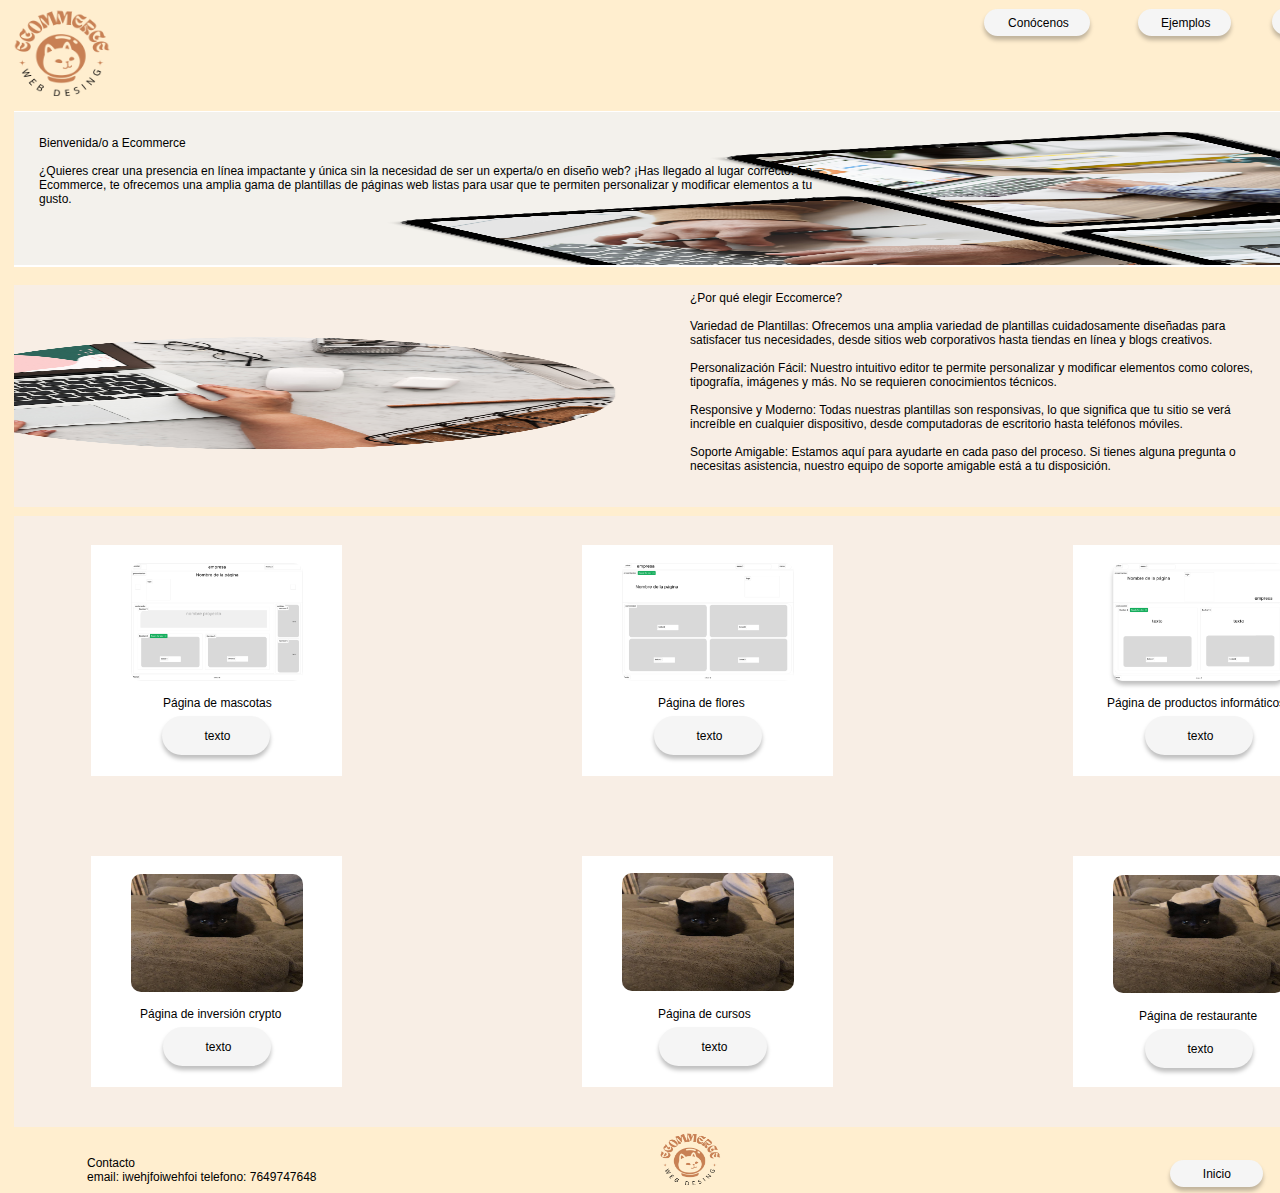
<file: pag1/index.html>
<!DOCTYPE html>
<html lang="en">
<head>
  <meta charset="UTF-8">
  <meta name="viewport" content="width=device-width, initial-scale=1.0">
  <title>Ecommerce</title>
  <link rel="stylesheet" href="styles.css">

  <style>
    a,
    button,
    input,
    select,
    h1,
    h2,
    h3,
    h4,
    h5,
    * {
      margin: 0;
      padding: 0;
      border: none;
      text-decoration: none;
      appearance: none;
      background: none;
    }
  </style>
</head>
<body>
  <div class="body">
    <div class="footer">
      <div class="contacto-email-iwehjfoiwehfoi-telefono-7649747648">
        Contacto<br />email: iwehjfoiwehfoi telefono: 7649747648
      </div>
      <img
        class="agrega-la-ubicaci-n-de-tu-audiencia-en-el-post-3"
        src="img/LOGO ECOMMERCE.png"
      />
      <div class="boton-14">
        <div class="rectangle-3"></div>
        <div class="inicio">Inicio</div>
      </div>
    </div>
    <div class="ejemplos">
      <div class="ejemplo-6">
        <div class="group-2">
          <div class="rectangle-32"></div>
          <div class="texto">texto</div>
        </div>
        <div class="p-gina-de-restaurante">Página de restaurante</div>
        <img class="gato-1" src="img/gatejm.jpeg" />
      </div>
      <div class="ejemplo-5">
        <div class="group-2">
          <div class="rectangle-33"></div>
          <div class="texto2">texto</div>
        </div>
        <div class="p-gina-de-cursos">Página de cursos</div>
        <img class="gato-12" src="img/gatejm.jpeg" />
      </div>
      <div class="ejemplo-4">
        <div class="group-2">
          <div class="rectangle-34"></div>
          <div class="texto3">texto</div>
        </div>
        <div class="p-gina-de-inversi-n-crypto">
          Página de inversión crypto
        </div>
        <img class="gato-13" src="img/gatejm.jpeg" />
      </div>
      <div class="ejemplo-3">
        <div class="group-3">
          <div class="rectangle-34"></div>
          <div class="texto3">texto</div>
        </div>
        <div class="p-gina-de-productos-inform-ticos">
          Página de productos informáticos
        </div>
        <img class="gato-14" src="/images/ej3.png" />
      </div>
      <div class="ejemplo-2">
        <div class="group-2">
          <div class="rectangle-34"></div>
          <div class="texto3">texto</div>
        </div>
        <div class="p-gina-de-flores">Página de flores</div>
        <img class="gato-13" src="/images/ej2.png" />
      </div>
      <div class="ejemplo-1">
        <div class="group-1">
          <div class="rectangle-35"></div>
          <div class="texto4">texto</div>
        </div>
        <div class="p-gina-de-mascotas">Página de mascotas</div>
        <img class="gato-13" src="/images/ej1.png" />
      </div>
    </div>
    <div class="presentacion-2">
      <img
        class="agrega-la-ubicaci-n-de-tu-audiencia-en-el-post-2"
        src="img/pres2.png"
      />
      <div
        class="[base64]"
      >
        <span
          ><span
            class="[base64]"
          >
            ¿Por qué elegir Eccomerce?<br /><br /></span
          ><span
            class="[base64]"
            >Variedad de Plantillas: Ofrecemos una amplia variedad de
            plantillas cuidadosamente diseñadas para satisfacer tus
            necesidades, desde sitios web corporativos hasta tiendas en línea
            y blogs creativos.<br /></span
          ><span
            class="[base64]"
            ><br /></span
          ><span
            class="[base64]"
            >Personalización Fácil: Nuestro intuitivo editor te permite
            personalizar y modificar elementos como colores, tipografía,
            imágenes y más. No se requieren conocimientos técnicos.<br /></span
          ><span
            class="[base64]"
            ><br /></span
          ><span
            class="[base64]"
            >Responsive y Moderno: Todas nuestras plantillas son responsivas,
            lo que significa que tu sitio se verá increíble en cualquier
            dispositivo, desde computadoras de escritorio hasta teléfonos
            móviles.<br /></span
          ><span
            class="[base64]"
            ><br /></span
          ><span
            class="[base64]"
            >Soporte Amigable: Estamos aquí para ayudarte en cada paso del
            proceso. Si tienes alguna pregunta o necesitas asistencia, nuestro
            equipo de soporte amigable está a tu disposición.<br /></span
        ></span>
      </div>
    </div>
    <div class="presentacion">
      <img
        class="agrega-la-ubicaci-n-de-tu-audiencia-en-el-post-1"
        src="img/pres1.png"
      />
      <div
        class="[base64]"
      >
        Bienvenida/o a Ecommerce<br /><br />¿Quieres crear una presencia en
        línea impactante y única sin la necesidad de ser un experta/o en
        diseño web? ¡Has llegado al lugar correcto! En Ecommerce, te ofrecemos
        una amplia gama de plantillas de páginas web listas para usar que te
        permiten personalizar y modificar elementos a tu gusto.
      </div>
    </div>
    <div class="navbar">
      <div class="boton-2">
        <div class="rectangle-36"></div>
        <div class="contacto">Contacto</div>
      </div>
      <div class="boton-1">
        <div class="rectangle-37"></div>
        <div class="ejemplos2">Ejemplos</div>
      </div>
      <div class="conocenos">
        <div class="rectangle-38"></div>
        <div class="con-cenos">Conócenos</div>
      </div>
      <img class="logo-1" src="img/LOGO ECOMMERCE.png" />
    </div>
  </div>
</body>
</html>
</file>
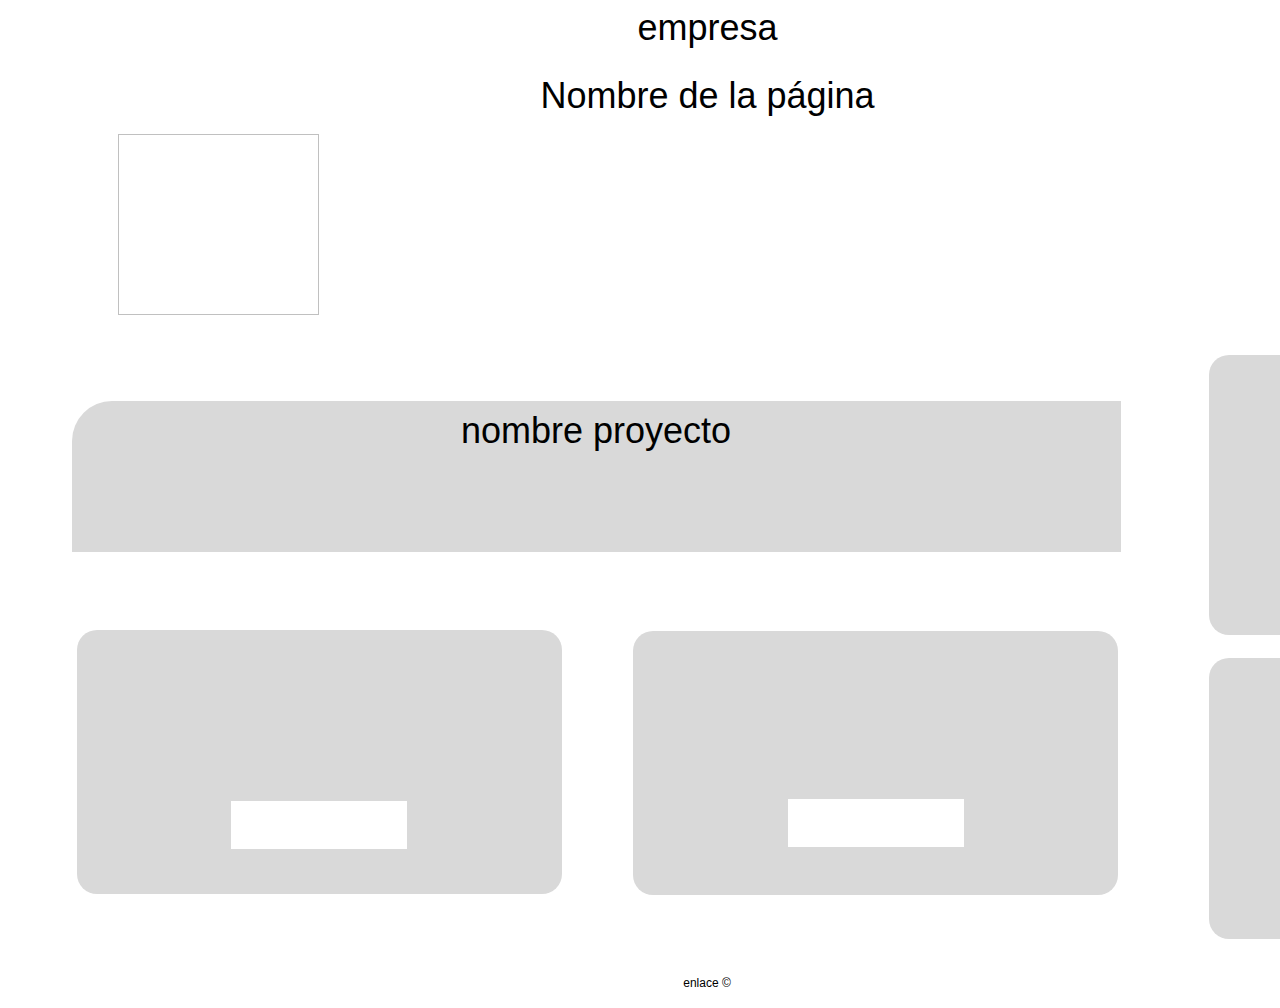
<file: pagej_1.html>
<!DOCTYPE html>
<html lang="en">
  <head>
    <meta charset="UTF-8" />
    <meta http-equiv="X-UA-Compatible" content="IE=edge" />
    <meta name="viewport" content="width=device-width, initial-scale=1.0" />

    
    <link rel="stylesheet" href="./style1.css" />

    <style>
      a,
      button,
      input,
      select,
      h1,
      h2,
      h3,
      h4,
      h5,
      * {
        margin: 0;
        padding: 0;
        border: none;
        text-decoration: none;
        appearance: none;
        background: none;
      }
    </style>
    <title id="pageTitle">Página de ejemplo 1</title>
  </head>
  <body>
    <div class="body">
      <div class="footer">
        <div class="enlace">enlace ©</div>
      </div>
      <div class="noticias">
        <div class="section-4">
          <div class="rectangle-1"></div>
          <div class="texto">texto</div>
        </div>
        <div class="section-5">
          <div class="rectangle-2"></div>
          <div class="texto2">texto</div>
        </div>
      </div>
      <div class="contenedor">
        <div class="section-3">
          <div class="foto-3"></div>
          <div class="boton-2"></div>
        </div>
        <div class="section-2">
          <div class="foto-2"></div>
          <div class="boton-1"></div>
        </div>
        <div class="section-1">
          <div class="foto-1"></div>
          <div class="nombre-proyecto">nombre proyecto</div>
        </div>
      </div>
      <div class="presentacion">
        <div class="sift-2"></div>
        <div class="sift-1"></div>
        <div class="nombre-de-la-p-gina">Nombre de la página</div>
        <img id="logo" class="logo"/>
      </div>
      <div class="navbar">
        <div class="menu-2"></div>
        <div class="empresa">empresa</div>
        <div class="menu"></div>
      </div>
    </div>
    <script>
        fetch('jpagej_1.json') // Cargar el archivo JSON
          .then(response => response.json())
          .then(config => {
            // Aplicar configuraciones al documento
            document.getElementById('pageTitle').textContent = config.pageTitle;
            document.getElementById('nombre-de-la-p-gina').textContent = config.pageTitles.home;
            document.querySelector('.empresa').textContent = config.branding.companyName;
            if (config.showElements.showLogo) {
              document.querySelector('.logo').style.display = 'block';
              document.querySelector('.logo').src = config.branding.logoURL ;
            }
            if (config.showElements.showProjectName) {
              document.getElementById('nombre-proyecto').textContent = config.branding.projectName;
            }
            document.querySelector('.body').style.backgroundColor = config.colors.backgroundColor;
            document.body.style.color = config.colors.textColor;
            // Aplica más configuraciones de estilo y contenido según sea necesario
          });
      </script>
  </body>
</html>
</file>
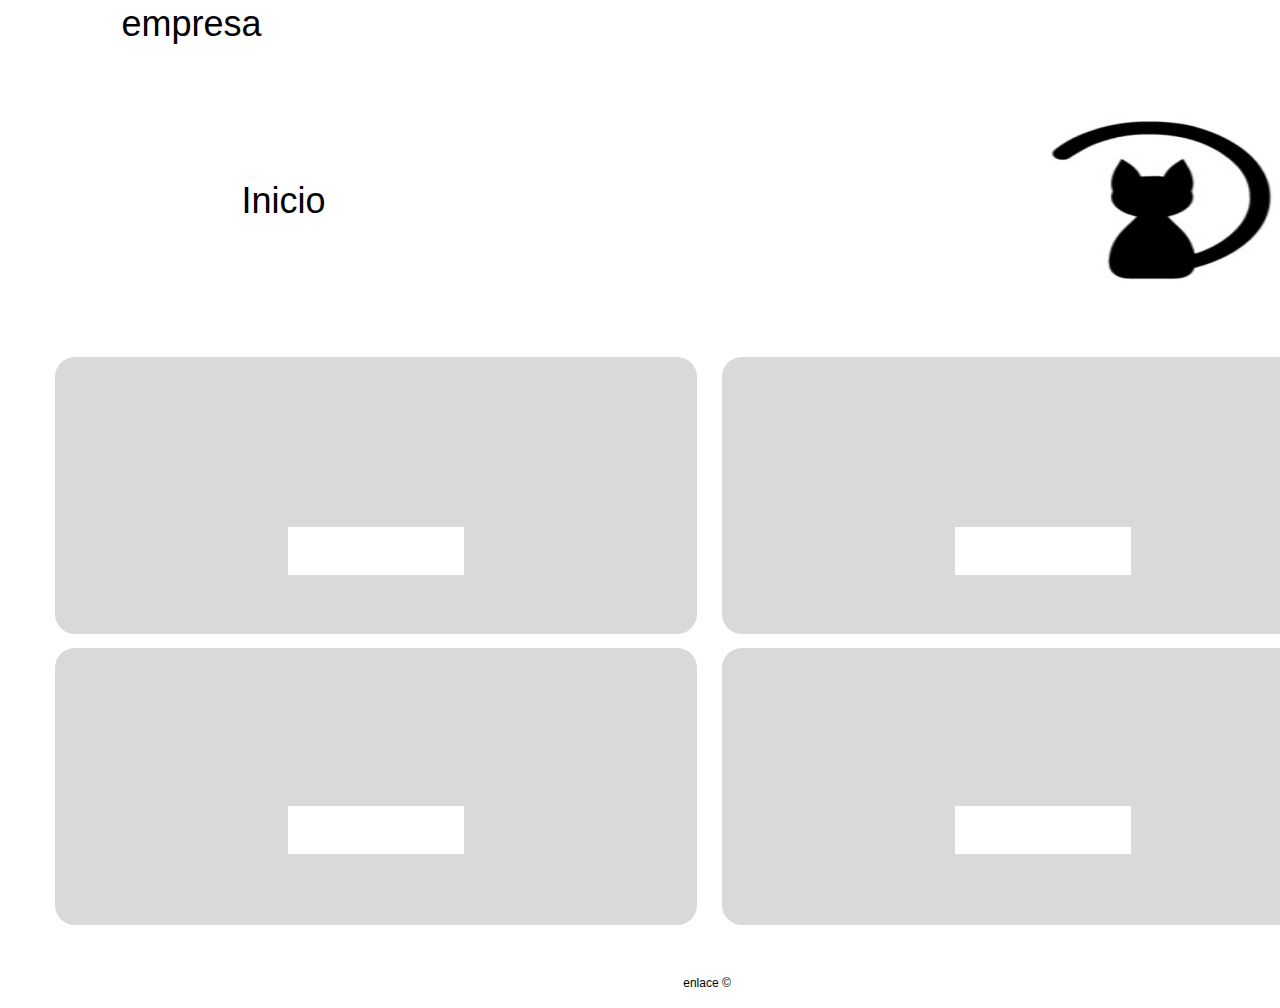
<file: pagej_3.html>
<!DOCTYPE html>
<html lang="en">
  <head>
    <meta charset="UTF-8" />
    <meta http-equiv="X-UA-Compatible" content="IE=edge" />
    <meta name="viewport" content="width=device-width, initial-scale=1.0" />

    
    <link rel="stylesheet" href="./style3.css" />

    <style>
      a,
      button,
      input,
      select,
      h1,
      h2,
      h3,
      h4,
      h5,
      * {
        margin: 0;
        padding: 0;
        border: none;
        text-decoration: none;
        appearance: none;
        background: none;
      }
    </style>
    <title id="pageTitle">Página de ejemplo 3</title>
  </head>
  <body>
    <div class="body">
      <div class="footer">
        <div class="enlace">enlace ©</div>
      </div>
      <div class="contenedor">
        <div class="foto-3"></div>
        <div class="foto-32"></div>
        <div class="foto-33"></div>
        <div class="foto-34"></div>
        <div class="boton-2"></div>
        <div class="boton-22"></div>
        <div class="boton-23"></div>
        <div class="boton-24"></div>
      </div>
      <div class="presentacion">
        <img id="logo" class="logo"/>
        <div class="nombre-de-la-p-gina">Nombre de la página</div>
      </div>
      <div class="navbar">
        <div class="menu"></div>
        <div class="menu-2"></div>
        <div class="empresa">empresa</div>
      </div>
    </div>
  
    <script>
      fetch('jpagej_3.json') // Cargar el archivo JSON
        .then(response => response.json())
        .then(config => {
          // Aplicar configuraciones al documento
          document.title = config.pageTitle;
          document.querySelector('.nombre-de-la-p-gina').textContent = config.pageTitles.home;
          if (config.showElements.showLogo) {
            document.querySelector('.logo').style.display = 'block';
            document.querySelector('.logo').src = config.branding.logoURL ;
          }
          document.querySelector('.body').style.backgroundColor = config.colors.backgroundColor;
          document.body.style.color = config.colors.textColor;
          // Aplica más configuraciones de estilo y contenido según sea necesario
        });
    </script>
  </body>
</html>
</file>
<file: pag1/styles.css>
.body,
.body * {
  box-sizing: border-box;
}
.body {
  background: #ffeecf;
  width: 1415px;
  height: 1193px;
  position: relative;
}
.footer {
  background: #ffeecf;
  width: 1415px;
  height: 40px;
  position: absolute;
  left: 0px;
  top: 1153px;
}
.contacto-email-iwehjfoiwehfoi-telefono-7649747648 {
  color: #000000;
  text-align: left;
  font: 400 12px "Inter", sans-serif;
  position: absolute;
  left: 87px;
  top: 3px;
  width: 582px;
  height: 16px;
}
.agrega-la-ubicaci-n-de-tu-audiencia-en-el-post-3 {
  width: 78px;
  height: 66px;
  position: absolute;
  left: 651px;
  top: -26px;
}
.boton-14 {
  width: 93px;
  height: 27px;
  position: static;
}
.rectangle-3 {
  background: #f5f5f5;
  border-radius: 40px;
  width: 93px;
  height: 27px;
  position: absolute;
  left: 1170px;
  top: 7px;
  box-shadow: 0px 4px 4px 0px rgba(0, 0, 0, 0.25);
}
.inicio {
  color: #000000;
  text-align: center;
  font: 400 12px "Inter", sans-serif;
  position: absolute;
  left: 1188px;
  top: 7px;
  width: 57.69px;
  height: 27px;
  display: flex;
  align-items: center;
  justify-content: center;
}
.ejemplos {
  background: #f8eee5;
  width: 1387px;
  height: 611px;
  position: absolute;
  left: 14px;
  top: 516px;
}
.ejemplo-6 {
  background: #ffffff;
  width: 251px;
  height: 231px;
  position: absolute;
  left: 1059px;
  top: 340px;
}
.group-2 {
  width: 108px;
  height: 39px;
  position: static;
}
.rectangle-32 {
  background: #f5f5f5;
  border-radius: 40px;
  width: 108px;
  height: 39px;
  position: absolute;
  left: 72px;
  top: 173px;
  box-shadow: 0px 4px 4px 0px rgba(0, 0, 0, 0.25);
}
.texto {
  color: #000000;
  text-align: center;
  font: 400 12px "Inter", sans-serif;
  position: absolute;
  left: 94px;
  top: 173px;
  width: 67px;
  height: 39px;
  display: flex;
  align-items: center;
  justify-content: center;
}
.p-gina-de-restaurante {
  color: #000000;
  text-align: left;
  font: 400 12px "Inter", sans-serif;
  position: absolute;
  left: 66px;
  top: 153px;
  width: 155px;
  height: 20px;
}
.gato-1 {
  border-radius: 10px;
  width: 172px;
  height: 118px;
  position: absolute;
  left: 40px;
  top: 19px;
}
.ejemplo-5 {
  background: #ffffff;
  width: 251px;
  height: 231px;
  position: absolute;
  left: 568px;
  top: 340px;
}
.rectangle-33 {
  background: #f5f5f5;
  border-radius: 40px;
  width: 108px;
  height: 39px;
  position: absolute;
  left: 77px;
  top: 171px;
  box-shadow: 0px 4px 4px 0px rgba(0, 0, 0, 0.25);
}
.texto2 {
  color: #000000;
  text-align: center;
  font: 400 12px "Inter", sans-serif;
  position: absolute;
  left: 99px;
  top: 171px;
  width: 67px;
  height: 39px;
  display: flex;
  align-items: center;
  justify-content: center;
}
.p-gina-de-cursos {
  color: #000000;
  text-align: left;
  font: 400 12px "Inter", sans-serif;
  position: absolute;
  left: 76px;
  top: 151px;
  width: 110px;
  height: 20px;
}
.gato-12 {
  border-radius: 10px;
  width: 172px;
  height: 118px;
  position: absolute;
  left: 40px;
  top: 17px;
}
.ejemplo-4 {
  background: #ffffff;
  width: 251px;
  height: 231px;
  position: absolute;
  left: 77px;
  top: 340px;
}
.rectangle-34 {
  background: #f5f5f5;
  border-radius: 40px;
  width: 108px;
  height: 39px;
  position: absolute;
  left: 72px;
  top: 171px;
  box-shadow: 0px 4px 4px 0px rgba(0, 0, 0, 0.25);
}
.texto3 {
  color: #000000;
  text-align: center;
  font: 400 12px "Inter", sans-serif;
  position: absolute;
  left: 94px;
  top: 171px;
  width: 67px;
  height: 39px;
  display: flex;
  align-items: center;
  justify-content: center;
}
.p-gina-de-inversi-n-crypto {
  color: #000000;
  text-align: left;
  font: 400 12px "Inter", sans-serif;
  position: absolute;
  left: 49px;
  top: 151px;
  width: 155px;
  height: 20px;
}
.gato-13 {
  border-radius: 10px;
  width: 172px;
  height: 118px;
  position: absolute;
  left: 40px;
  top: 18px;
}
.ejemplo-3 {
  background: #ffffff;
  width: 251px;
  height: 231px;
  position: absolute;
  left: 1059px;
  top: 29px;
}
.group-3 {
  width: 108px;
  height: 39px;
  position: static;
}
.p-gina-de-productos-inform-ticos {
  color: #000000;
  text-align: left;
  font: 400 12px "Inter", sans-serif;
  position: absolute;
  left: calc(50% - 91.5px);
  top: 151px;
  width: 198px;
  height: 20px;
}
.gato-14 {
  border-radius: 10px;
  width: 172px;
  height: 118px;
  position: absolute;
  left: 40px;
  top: 18px;
  box-shadow: 0px 4px 4px 0px rgba(0, 0, 0, 0.25);
}
.ejemplo-2 {
  background: #ffffff;
  width: 251px;
  height: 231px;
  position: absolute;
  left: 568px;
  top: 29px;
}
.p-gina-de-flores {
  color: #000000;
  text-align: left;
  font: 400 12px "Inter", sans-serif;
  position: absolute;
  left: 76px;
  top: 151px;
  width: 104px;
  height: 20px;
}
.ejemplo-1 {
  background: #ffffff;
  width: 251px;
  height: 231px;
  position: absolute;
  left: 77px;
  top: 29px;
}
.group-1 {
  width: 108px;
  height: 39px;
  position: static;
}
.rectangle-35 {
  background: #f5f5f5;
  border-radius: 40px;
  width: 108px;
  height: 39px;
  position: absolute;
  left: 71px;
  top: 171px;
  box-shadow: 0px 4px 4px 0px rgba(0, 0, 0, 0.25);
}
.texto4 {
  color: #000000;
  text-align: center;
  font: 400 12px "Inter", sans-serif;
  position: absolute;
  left: 93px;
  top: 171px;
  width: 67px;
  height: 39px;
  display: flex;
  align-items: center;
  justify-content: center;
}
.p-gina-de-mascotas {
  color: #000000;
  text-align: left;
  font: 400 12px "Inter", sans-serif;
  position: absolute;
  left: 72px;
  top: 151px;
  width: 140px;
  height: 20px;
}
.presentacion-2 {
  background: #ffffff;
  width: 1387px;
  height: 222px;
  position: absolute;
  left: 14px;
  top: 285px;
}
.agrega-la-ubicaci-n-de-tu-audiencia-en-el-post-2 {
  width: 1387px;
  height: 222px;
  position: absolute;
  left: 0px;
  top: 0px;
}
.[base64] {
  color: #000000;
  text-align: left;
  font: 400 12px "Inter", sans-serif;
  position: absolute;
  left: 676px;
  top: 6px;
  width: 583px;
  height: 211px;
}
.[base64] {
  color: #000000;
  font: 400 12px "Inter", sans-serif;
}
.[base64] {
  color: #000000;
  font: 400 12px "Inter", sans-serif;
}
.[base64] {
  color: #000000;
  font: 400 12px "Inter", sans-serif;
}
.[base64] {
  color: #000000;
  font: 400 12px "Inter", sans-serif;
}
.[base64] {
  color: #000000;
  font: 400 12px "Inter", sans-serif;
}
.[base64] {
  color: #000000;
  font: 400 12px "Inter", sans-serif;
}
.[base64] {
  color: #000000;
  font: 400 12px "Inter", sans-serif;
}
.[base64] {
  color: #000000;
  font: 400 12px "Inter", sans-serif;
}
.presentacion {
  background: #ffffff;
  width: 1387px;
  height: 156px;
  position: absolute;
  left: 14px;
  top: 111px;
}
.agrega-la-ubicaci-n-de-tu-audiencia-en-el-post-1 {
  width: 1387px;
  height: 153px;
  position: absolute;
  left: 0px;
  top: 1px;
}
.[base64] {
  color: #000000;
  text-align: left;
  font: 400 12px "Inter", sans-serif;
  position: absolute;
  left: 25px;
  top: 25px;
  width: 786px;
  height: 115px;
}
.navbar {
  background: #ffeecf;
  width: 1415px;
  height: 44px;
  position: absolute;
  left: 0px;
  top: 0px;
}
.boton-2 {
  width: 93px;
  height: 27px;
  position: static;
}
.rectangle-36 {
  background: #f5f5f5;
  border-radius: 40px;
  width: 93px;
  height: 27px;
  position: absolute;
  left: 1272px;
  top: 8px;
  box-shadow: 0px 4px 4px 0px rgba(0, 0, 0, 0.25);
}
.contacto {
  color: #000000;
  text-align: center;
  font: 400 12px "Inter", sans-serif;
  position: absolute;
  left: 1290.94px;
  top: 8px;
  width: 57.69px;
  height: 27px;
  display: flex;
  align-items: center;
  justify-content: center;
}
.boton-1 {
  width: 93px;
  height: 27px;
  position: static;
}
.rectangle-37 {
  background: #f5f5f5;
  border-radius: 40px;
  width: 93px;
  height: 27px;
  position: absolute;
  left: 1138px;
  top: 9px;
  box-shadow: 0px 4px 4px 0px rgba(0, 0, 0, 0.25);
}
.ejemplos2 {
  color: #000000;
  text-align: center;
  font: 400 12px "Inter", sans-serif;
  position: absolute;
  left: 1156.94px;
  top: 9px;
  width: 57.69px;
  height: 27px;
  display: flex;
  align-items: center;
  justify-content: center;
}
.conocenos {
  width: 106px;
  height: 27px;
  position: static;
}
.rectangle-38 {
  background: #f5f5f5;
  border-radius: 40px;
  width: 106px;
  height: 27px;
  position: absolute;
  left: 984px;
  top: 9px;
  box-shadow: 0px 4px 4px 0px rgba(0, 0, 0, 0.25);
}
.con-cenos {
  color: #000000;
  text-align: center;
  font: 400 12px "Inter", sans-serif;
  position: absolute;
  left: 1005.59px;
  top: 9px;
  width: 65.76px;
  height: 27px;
  display: flex;
  align-items: center;
  justify-content: center;
}
.logo-1 {
  width: 123px;
  height: 109px;
  position: absolute;
  left: 0px;
  top: 0px;
}
</file>
<file: style1.css>
.body,
.body * {
  box-sizing: border-box;
}
.body {
  background: #ffffff;
  width: 1415px;
  height: 1008px;
  position: relative;
}
.footer {
  background: #ffffff;
  width: 1415px;
  height: 50px;
  position: absolute;
  left: 0px;
  top: 958px;
}
.enlace {
  color: #000000;
  text-align: center;
  font: 400 12px "Inter", sans-serif;
  position: absolute;
  left: 451px;
  top: 12px;
  width: 512px;
  height: 25px;
  display: flex;
  align-items: center;
  justify-content: center;
}
.noticias {
  background: #ffffff;
  width: 207px;
  height: 603px;
  position: absolute;
  left: 1194px;
  top: 346px;
}
.section-4 {
  background: #ffffff;
  width: 178px;
  height: 281px;
  position: absolute;
  left: 15px;
  top: 18px;
}
.rectangle-1 {
  background: #d9d9d9;
  border-radius: 20px;
  width: 178px;
  height: 280px;
  position: absolute;
  left: 0px;
  top: -9px;
}
.texto {
  color: #000000;
  text-align: right;
  font: 400 12px "Inter", sans-serif;
  position: absolute;
  left: 26px;
  top: 88px;
  width: 126px;
  height: 148px;
  display: flex;
  align-items: center;
  justify-content: flex-end;
}
.section-5 {
  background: #ffffff;
  width: 178px;
  height: 271px;
  position: absolute;
  left: 15px;
  top: 301px;
}
.rectangle-2 {
  background: #d9d9d9;
  border-radius: 20px;
  width: 178px;
  height: 281px;
  position: absolute;
  left: 0px;
  top: 11px;
}
.texto2 {
  color: #000000;
  text-align: right;
  font: 400 12px "Inter", sans-serif;
  position: absolute;
  left: 26px;
  top: 114px;
  width: 126px;
  height: 148px;
  display: flex;
  align-items: center;
  justify-content: flex-end;
}
.contenedor {
  background: #ffffff;
  width: 1164px;
  height: 603px;
  position: absolute;
  left: 14px;
  top: 346px;
}
.section-3 {
  background: #ffffff;
  width: 534px;
  height: 310px;
  position: absolute;
  left: 595px;
  top: 260px;
}
.foto-3 {
  background: #d9d9d9;
  border-radius: 20px;
  width: 485px;
  height: 264px;
  position: absolute;
  left: 24px;
  top: 25px;
}
.boton-2 {
  background: #ffffff;
  width: 176px;
  height: 48px;
  position: absolute;
  left: 179px;
  top: 193px;
}
.section-2 {
  background: #ffffff;
  width: 536px;
  height: 312px;
  position: absolute;
  left: 35px;
  top: 258px;
}
.foto-2 {
  background: #d9d9d9;
  border-radius: 20px;
  width: 485px;
  height: 264px;
  position: absolute;
  left: 28px;
  top: 26px;
}
.boton-1 {
  background: #ffffff;
  width: 176px;
  height: 48px;
  position: absolute;
  left: 182px;
  top: 197px;
}
.section-1 {
  background: #ffffff;
  width: 1094px;
  height: 206px;
  position: absolute;
  left: 35px;
  top: 26px;
}
.foto-1 {
  background: #d9d9d9;
  border-radius: 40px 0px 0px 0px;
  width: 1049px;
  height: 151px;
  position: absolute;
  left: 23px;
  top: 29px;
}
.nombre-proyecto {
  color: #000000;
  text-align: center;
  font: 400 36px "Inter", sans-serif;
  position: absolute;
  left: 301px;
  top: 29px;
  width: 492px;
  height: 60px;
  display: flex;
  align-items: center;
  justify-content: center;
}
.presentacion {
  background: #ffffff;
  width: 1415px;
  height: 273px;
  position: absolute;
  left: 0px;
  top: 64px;
}
.sift-2 {
  background: #ffffff;
  width: 42px;
  height: 44px;
  position: absolute;
  left: 29px;
  top: 116px;
}
.sift-1 {
  background: #ffffff;
  width: 42px;
  height: 44px;
  position: absolute;
  left: 1317px;
  top: 116px;
}
.nombre-de-la-p-gina {
  color: #000000;
  text-align: center;
  font: 400 36px "Inter", sans-serif;
  position: absolute;
  left: 252px;
  top: 0px;
  width: 911px;
  height: 63px;
  display: flex;
  align-items: center;
  justify-content: center;
}
.logo {
  background: #ffffff;
  width: 201px;
  height: 181px;
  position: absolute;
  left: 118px;
  top: 70px;
}
.navbar {
  background: #ffffff;
  width: 1415px;
  height: 56px;
  position: absolute;
  left: 0px;
  top: 0px;
}
.menu-2 {
  background: #ffffff;
  width: 302px;
  height: 44px;
  position: absolute;
  left: 1099px;
  top: 6px;
}
.empresa {
  color: #000000;
  text-align: center;
  font: 400 36px "Inter", sans-serif;
  position: absolute;
  left: 516px;
  top: 0px;
  width: 383px;
  height: 55px;
  display: flex;
  align-items: center;
  justify-content: center;
}
.menu {
  background: #ffffff;
  width: 110px;
  height: 45px;
  position: absolute;
  left: 15px;
  top: 6px;
}
</file>
<file: style3.css>
.body,
.body * {
  box-sizing: border-box;
}
.body {
  background: #ffffff;
  width: 1415px;
  height: 1008px;
  position: relative;
}
.footer {
  background: #ffffff;
  width: 1415px;
  height: 50px;
  position: absolute;
  left: 0px;
  top: 958px;
}
.enlace {
  color: #000000;
  text-align: center;
  font: 400 12px "Inter", sans-serif;
  position: absolute;
  left: 451px;
  top: 12px;
  width: 512px;
  height: 25px;
  display: flex;
  align-items: center;
  justify-content: center;
}
.contenedor {
  background: #ffffff;
  width: 1386px;
  height: 603px;
  position: absolute;
  left: 14px;
  top: 346px;
}
.foto-3 {
  background: #d9d9d9;
  border-radius: 20px;
  width: 642px;
  height: 277px;
  position: absolute;
  left: 41px;
  top: 11px;
}
.foto-32 {
  background: #d9d9d9;
  border-radius: 20px;
  width: 642px;
  height: 277px;
  position: absolute;
  left: 708px;
  top: 11px;
}
.foto-33 {
  background: #d9d9d9;
  border-radius: 20px;
  width: 642px;
  height: 277px;
  position: absolute;
  left: 708px;
  top: 302px;
}
.foto-34 {
  background: #d9d9d9;
  border-radius: 20px;
  width: 642px;
  height: 277px;
  position: absolute;
  left: 41px;
  top: 302px;
}
.boton-2 {
  background: #ffffff;
  width: 176px;
  height: 48px;
  position: absolute;
  left: 941px;
  top: 181px;
}
.boton-22 {
  background: #ffffff;
  width: 176px;
  height: 48px;
  position: absolute;
  left: 941px;
  top: 460px;
}
.boton-23 {
  background: #ffffff;
  width: 176px;
  height: 48px;
  position: absolute;
  left: 274px;
  top: 460px;
}
.boton-24 {
  background: #ffffff;
  width: 176px;
  height: 48px;
  position: absolute;
  left: 274px;
  top: 181px;
}
.presentacion {
  background: #ffffff;
  width: 1415px;
  height: 273px;
  position: absolute;
  left: 0px;
  top: 64px;
}
.logo {
  background: #ffffff;
  width: 289px;
  height: 181px;
  position: absolute;
  left: 1012px;
  top: 46px;
}
.nombre-de-la-p-gina {
  color: #000000;
  text-align: center;
  font: 400 36px "Inter", sans-serif;
  position: absolute;
  left: -172px;
  top: 105px;
  width: 911px;
  height: 63px;
  display: flex;
  align-items: center;
  justify-content: center;
}
.navbar {
  background: #ffffff;
  width: 1415px;
  height: 56px;
  position: absolute;
  left: 0px;
  top: 0px;
}
.menu {
  background: #ffffff;
  width: 110px;
  height: 45px;
  position: absolute;
  left: 1289px;
  top: 6px;
}
.menu-2 {
  background: #ffffff;
  width: 302px;
  height: 44px;
  position: absolute;
  left: 934px;
  top: 7px;
}
.empresa {
  color: #000000;
  text-align: center;
  font: 400 36px "Inter", sans-serif;
  position: absolute;
  left: 0px;
  top: -4px;
  width: 383px;
  height: 55px;
  display: flex;
  align-items: center;
  justify-content: center;
}
</file>
